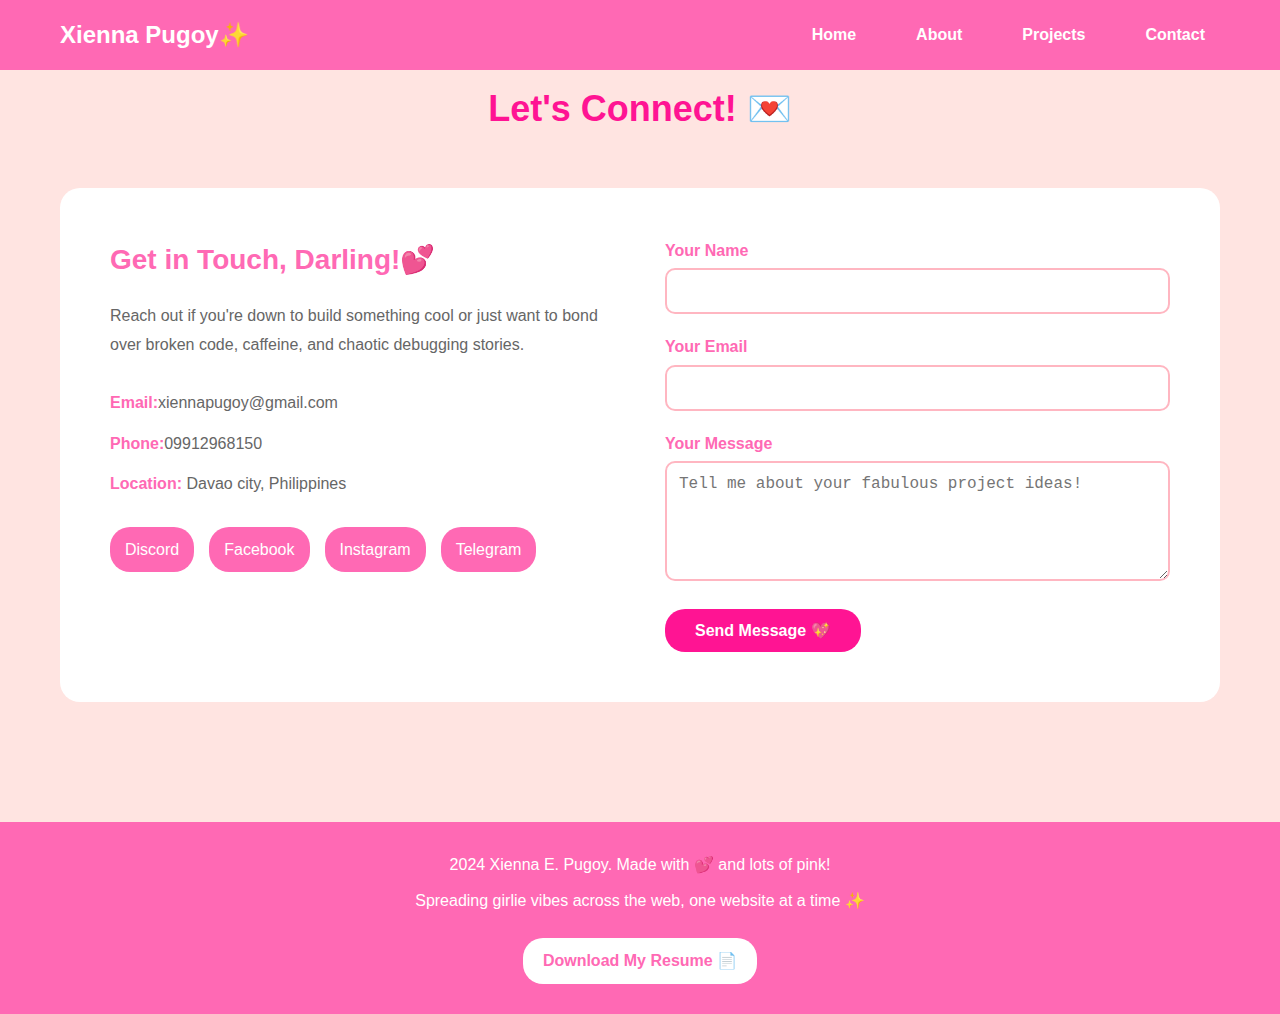
<file: Contact.html>
<!DOCTYPE html>
<html lang="en">
<head>
  <meta charset="UTF-8" />
  <meta name="viewport" content="width=device-width, initial-scale=1" />
  <title>Home/Front page</title>
  <link rel="stylesheet" href="style.css" />
</head>
<body>
  <nav class="navbar">
    <div class="nav-container">
      <a href="index.html" class="logo">Xienna Pugoy✨</a>
      <ul class="nav-links">
        <li><a href="index.html">Home</a></li>
        <li><a href="about.html">About</a></li>
        <li><a href="projects.html">Projects</a></li>
        <li><a href="contact.html">Contact</a></li>
      </ul>
    </div>
  </nav>

    <section id="contact" class="section">
        <div class="container">
            <h2 class="section-title">Let's Connect! 💌</h2>
            <div class="contact">
                <div class="contact-content">
                    <div class="contact-info">
                        <h3>Get in Touch, Darling!💕</h3>
                        <p>Reach out if you're down to build something cool or just want to bond over broken code, caffeine, and chaotic debugging stories.</p>
                        
                        <div class="contact-details">
                            <div><strong>Email:</strong>xiennapugoy@gmail.com</div>
                            <div><strong>Phone:</strong>09912968150</div>
                            <div><strong>Location:</strong> Davao city, Philippines</div>
                        </div>

                        <div class="social-links">
                            <a href="https://discord.com/channels/@me" class="social-link">Discord</a>
                            <a href="https://www.facebook.com/xienna.pugoy" class="social-link">Facebook</a>
                            <a href="https://www.instagram.com/xeianxzs/" class="social-link">Instagram</a>
                            <a href="http://t.me/Xxnnaie" class="social-link">Telegram</a>
                        </div>
                    </div>

                    <form class="contact-form">
                        <div class="form-group">
                            <label for="name">Your Name</label>
                            <input type="text" id="name" name="name" required>
                        </div>
                        <div class="form-group">
                            <label for="email">Your Email</label>
                            <input type="email" id="email" name="email" required>
                        </div>
                        <div class="form-group">
                            <label for="message">Your Message</label>
                            <textarea id="message" name="message" required placeholder="Tell me about your fabulous project ideas!"></textarea>
                        </div>
                        <button type="submit" class="submit-btn">Send Message 💖</button>
                    </form>
                </div>
            </div>
        </div>
    </section>
        <footer class="footer">
        <div class="container">
            <p>2024 Xienna E. Pugoy. Made with 💕 and lots of pink!</p>
            <p>Spreading girlie vibes across the web, one website at a time ✨</p>
            <a href="Resume.pdf" class="resume-download">Download My Resume 📄</a>
        </div>
    </footer>
</body>
</html>
</file>
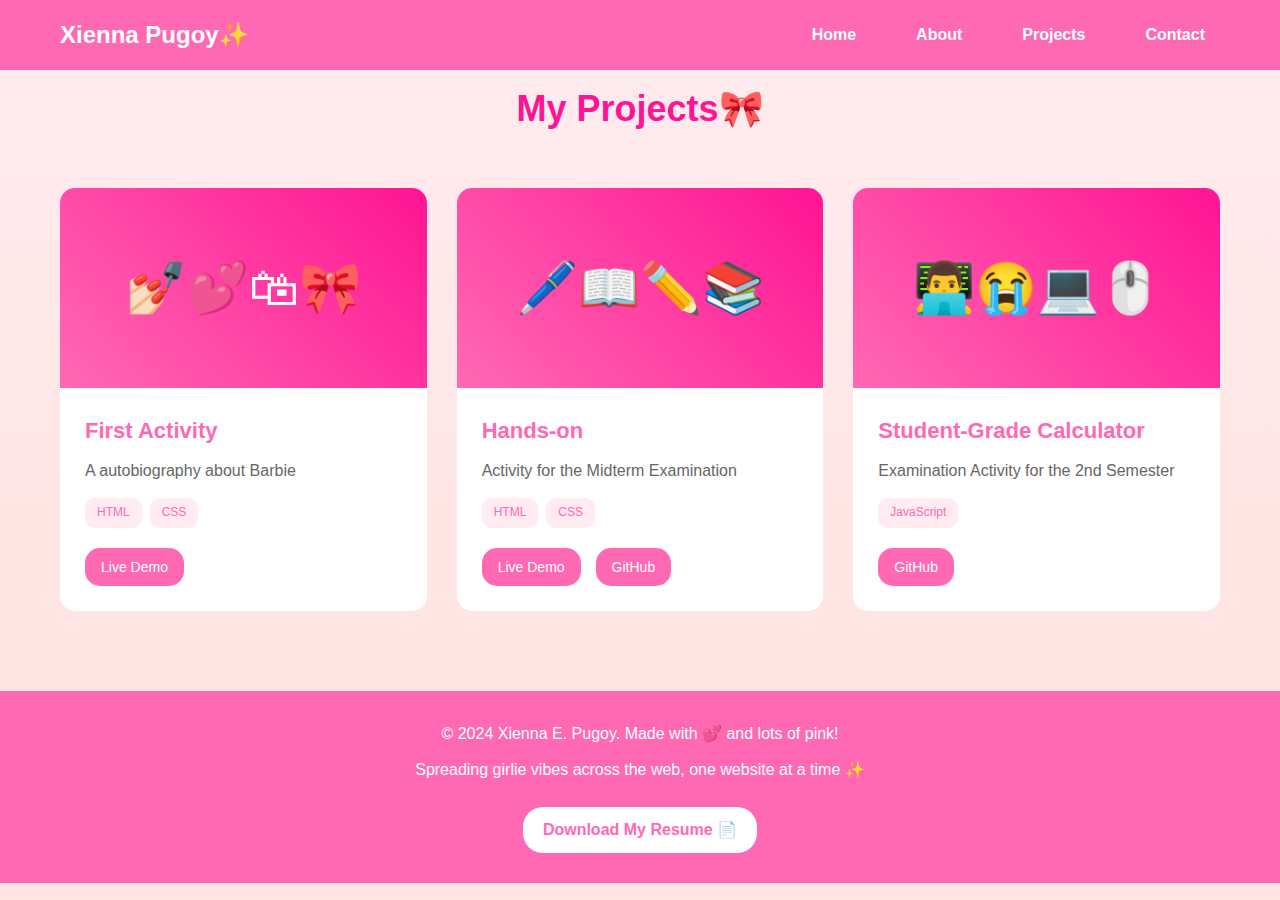
<file: Projects.html>
<!DOCTYPE html>
<html lang="en">
<head>
  <meta charset="UTF-8" />
  <meta name="viewport" content="width=device-width, initial-scale=1" />
  <title>Home/Front page</title>
  <link rel="stylesheet" href="style.css" />
</head>
<body>
  <nav class="navbar">
    <div class="nav-container">
      <a href="index.html" class="logo">Xienna Pugoy✨</a>
      <ul class="nav-links">
        <li><a href="index.html">Home</a></li>
        <li><a href="about.html">About</a></li>
        <li><a href="projects.html">Projects</a></li>
        <li><a href="contact.html">Contact</a></li>
      </ul>
    </div>
  </nav>
    
    <section id="projects" class="section projects">
        <div class="container">
            <h2 class="section-title">My Projects🎀</h2>
            <div class="project-grid">
                <div class="project-card">
                    <div class="project-image">💅🏻💕🛍🎀</div>
                    <div class="project-content">
                        <h3>First Activity</h3>
                        <p>A autobiography about Barbie</p>
                        <div class="tech-tags">
                            <span class="tech-tag">HTML</span>
                            <span class="tech-tag">CSS</span>
                        </div>
                        <div class="project-links">
                            <a href="https://xienna2006.github.io/An-article/" class="project-link">Live Demo</a>

                        </div>
                    </div>
                </div>

                <div class="project-card">
                    <div class="project-image">🖊️📖✏️📚</div>
                    <div class="project-content">
                        <h3>Hands-on</h3>
                        <p>Activity for the Midterm Examination</p>
                        <div class="tech-tags">
                            <span class="tech-tag">HTML</span>
                            <span class="tech-tag">CSS</span>
                    
                        </div>
                        <div class="project-links">
                            <a href="http://127.0.0.1:5500/PREFINALS-104/index.html" class="project-link">Live Demo</a>
                            <a href="https://github.com/xienna2006/CSS-HTML-Test" class="project-link">GitHub</a>
                        </div>
                    </div>
                </div>

                <div class="project-card">
                    <div class="project-image">👨‍💻😭💻🖱️</div>
                    <div class="project-content">
                        <h3>Student-Grade Calculator</h3>
                        <p>Examination Activity for the 2nd Semester</p>
                        <div class="tech-tags">
                          
                            <span class="tech-tag">JavaScript</span>
                        </div>
                        <div class="project-links">
                            <a href="https://github.com/xienna2006/Student-Grade-Calculator" class="project-link">GitHub</a>
                        </div>
                    </div>
                </div>
            </div>
        </div>
    </section>
        <footer class="footer">
        <div class="container">
            <p>&copy; 2024 Xienna E. Pugoy. Made with 💕 and lots of pink!</p>
            <p>Spreading girlie vibes across the web, one website at a time ✨</p>
            <a href="Resume.pdf" class="resume-download">Download My Resume 📄</a>
        </div>
    </footer>
</body>
</html>
</file>
<file: style.css>
* {
            margin: 0;
            padding: 0;
            box-sizing: border-box;
        }

        body {
            font-family: Arial, sans-serif;
            line-height: 1.6;
            color: #333;
            background-color: #FFE4E1;
        }

        .navbar {
            background-color: #ff69b4;
            padding: 1rem 0;
            position: fixed;
            top: 0;
            width: 100%;
            z-index: 100;
        }

        .nav-container {
            max-width: 1200px;
            margin: 0 auto;
            padding: 0 20px;
            display: flex;
            justify-content: space-between;
            align-items: center;
        }

        .logo {
            font-size: 24px;
            font-weight: bold;
            color: white;
            text-decoration: none;
        }

        .nav-links {
            display: flex;
            list-style: none;
        }

        .nav-links li {
            margin-left: 30px;
        }

        .nav-links a {
            text-decoration: none;
            color: white;
            font-weight: bold;
            padding: 10px 15px;
            border-radius: 20px;
            transition: background-color 0.3s;
        }

        .nav-links a:hover {
            background-color: #FF1493;
        }

        .hero {
            background: linear-gradient(to bottom, #FFB6C1, #FFC0CB);
            min-height: 100vh;
            display: flex;
            align-items: center;
            padding-top: 80px;
        }

        .hero-container {
            max-width: 1200px;
            margin: 0 auto;
            padding: 0 20px;
            display: flex;
            align-items: center;
            gap: 50px;
        }

        .hero-content {
            flex: 1;
            background-color: #f3ebf1;
            text-align: center;
            border-radius: 20px;
            width: 2000px;
            height: 77px;
        }
        .hero-content h1 {
            font-size: 48px;
            color: #FF1493;
            margin-bottom: 20px;
            font-weight: bold;
        }

        .hero-content .subtitle {
            font-size: 24px;
            color: #6e0528;
            margin-bottom: 20px;
            font-weight: bold;
            font-family:Cambria, Cochin, Georgia, Times, 'Times New Roman', serif;
           
        }

        .hero-content p {
            font-size: 18px;
            color: rgb(36, 33, 33);
            margin-bottom: 30px;
            
           
        }

        .cta-buttons {
            display: flex;
            gap: 20px;
            
        }

        .btn {
            padding: 15px 30px;
            text-decoration: none;
            font-weight: bold;
            border-radius: 25px;
            transition: all 0.3s;
            display: inline-block;
        }

        .btn-primary {
            background-color: #FF1493;
            color: white;
            align-items: center;
        }

        .btn-primary:hover {
            background-color: #DC143C;
        }

        .btn-secondary {
            background-color: transparent;
            color: #FF1493;
            border: 2px solid #FF1493;
            align-items: center;
        }

        .btn-secondary:hover {
            background-color: #FF1493;
            color: white;
        }
        .image-container {
                    width: 100%;
            height: 100%;
            object-fit: cover;
                    
                }
                .profile-container {
            width: 300px;
            height: 300px;
            border-radius: 100%;
            overflow: hidden;
            border: 5px solid #a32f41; 
        }

        .section {
            padding: 80px 0;
        }

        .container {
            max-width: 1200px;
            margin: 0 auto;
            padding: 0 20px;
        }

        .section-title {
            font-size: 36px;
            color: #FF1493;
            text-align: center;
            margin-bottom: 50px;
            font-weight: bold;
        }

        .about {
            background-color: white;
            border-radius: 20px;
            padding: 50px;
            margin: 40px 0;
        }

        .about-content {
            display: flex;
            gap: 50px;
            align-items: center;
        }

        .about-container {
            width: 160px;
            height: 160px;
            border-radius: 50%;
            overflow: hidden;
            margin-bottom: 20px;
        }

        .about-image {
        width: 100%;
        height: 100%;
        object-fit: cover;
        display: block;
        }

        .about-text {
            flex: 2;
        }

        .about-text h3 {
            font-size: 28px;
            color: #FF69B4;
            margin-bottom: 20px;
        }

        .about-text p {
            color: #666;
            margin-bottom: 20px;
            line-height: 1.8;
        }

        .skills {
            display: flex;
            flex-wrap: wrap;
            gap: 10px;
            margin-top: 20px;
        }

        .skill-tag {
            padding: 8px 16px;
            background-color: #FF69B4;
            color: white;
            border-radius: 20px;
            font-size: 14px;
        }

        .projects {
            background: linear-gradient(to bottom, #FFEBF0, #FFE4E1);
        }

        .project-grid {
            display: flex;
            flex-wrap: wrap;
            gap: 30px;
            margin-top: 40px;
        }

        .project-card {
            background-color: white;
            border-radius: 15px;
            overflow: hidden;
            flex: 1;
            min-width: 300px;
            transition: transform 0.3s;
        }

        .project-card:hover {
            transform: translateY(-5px);
        }

        .project-image {
            height: 200px;
            background: linear-gradient(45deg, #FF69B4, #FF1493);
            display: flex;
            align-items: center;
            justify-content: center;
            font-size: 50px;
            color: white;
        }

        .project-content {
            padding: 25px;
        }

        .project-content h3 {
            font-size: 22px;
            color: #FF69B4;
            margin-bottom: 10px;
        }

        .project-content p {
            color: #666;
            margin-bottom: 15px;
        }

        .tech-tags {
            display: flex;
            flex-wrap: wrap;
            gap: 8px;
            margin-bottom: 20px;
        }

        .tech-tag {
            padding: 5px 12px;
            background-color: #FFEBF0;
            color: #FF69B4;
            border-radius: 10px;
            font-size: 12px;
        }

        .project-links {
            display: flex;
            gap: 15px;
        }

        .project-link {
            padding: 8px 16px;
            background-color: #FF69B4;
            color: white;
            text-decoration: none;
            border-radius: 15px;
            font-size: 14px;
            transition: background-color 0.3s;
        }

        .project-link:hover {
            background-color: #FF1493;
        }

        .contact {
            background-color: white;
            border-radius: 20px;
            padding: 50px;
            margin: 40px 0;
        }

        .contact-content {
            display: flex;
            gap: 50px;
        }

        .contact-info {
            flex: 1;
        }

        .contact-info h3 {
            font-size: 28px;
            color: #FF69B4;
            margin-bottom: 20px;
        }

        .contact-info p {
            color: #666;
            margin-bottom: 30px;
            line-height: 1.8;
        }

        .contact-details {
            margin-bottom: 30px;
        }

        .contact-details div {
            margin-bottom: 15px;
            color: #666;
        }

        .contact-details strong {
            color: #FF69B4;
        }

        .social-links {
            display: flex;
            gap: 15px;
        }

        .social-link {
            display: inline-block;
            padding: 10px 15px;
            background-color: #FF69B4;
            color: white;
            text-decoration: none;
            border-radius: 20px;
            transition: background-color 0.3s;
        }

        .social-link:hover {
            background-color: #FF1493;
        }

        .contact-form {
            flex: 1;
        }

        .form-group {
            margin-bottom: 20px;
        }

        .form-group label {
            display: block;
            margin-bottom: 5px;
            color: #FF69B4;
            font-weight: bold;
        }

        .form-group input,
        .form-group textarea {
            width: 100%;
            padding: 12px;
            border: 2px solid #FFB6C1;
            border-radius: 10px;
            font-size: 16px;
        }

        .form-group input:focus,
        .form-group textarea:focus {
            outline: none;
            border-color: #FF69B4;
        }

        .form-group textarea {
            height: 120px;
            resize: vertical;
        }

        .submit-btn {
            background-color: #FF1493;
            color: white;
            padding: 12px 30px;
            border: none;
            border-radius: 20px;
            font-size: 16px;
            font-weight: bold;
            cursor: pointer;
            transition: background-color 0.3s;
        }

        .submit-btn:hover {
            background-color: #DC143C;
        }

        .footer {
            background-color: #FF69B4;
            color: white;
            text-align: center;
            padding: 30px 0;
        }

        .footer p {
            margin-bottom: 10px;
        }

        .resume-download {
            display: inline-block;
            margin-top: 15px;
            padding: 10px 20px;
            background-color: white;
            color: #FF69B4;
            text-decoration: none;
            border-radius: 20px;
            font-weight: bold;
            transition: all 0.3s;
        }

        .resume-download:hover {
            background-color: #FFB6C1;
            color: white;
        }
</file>
